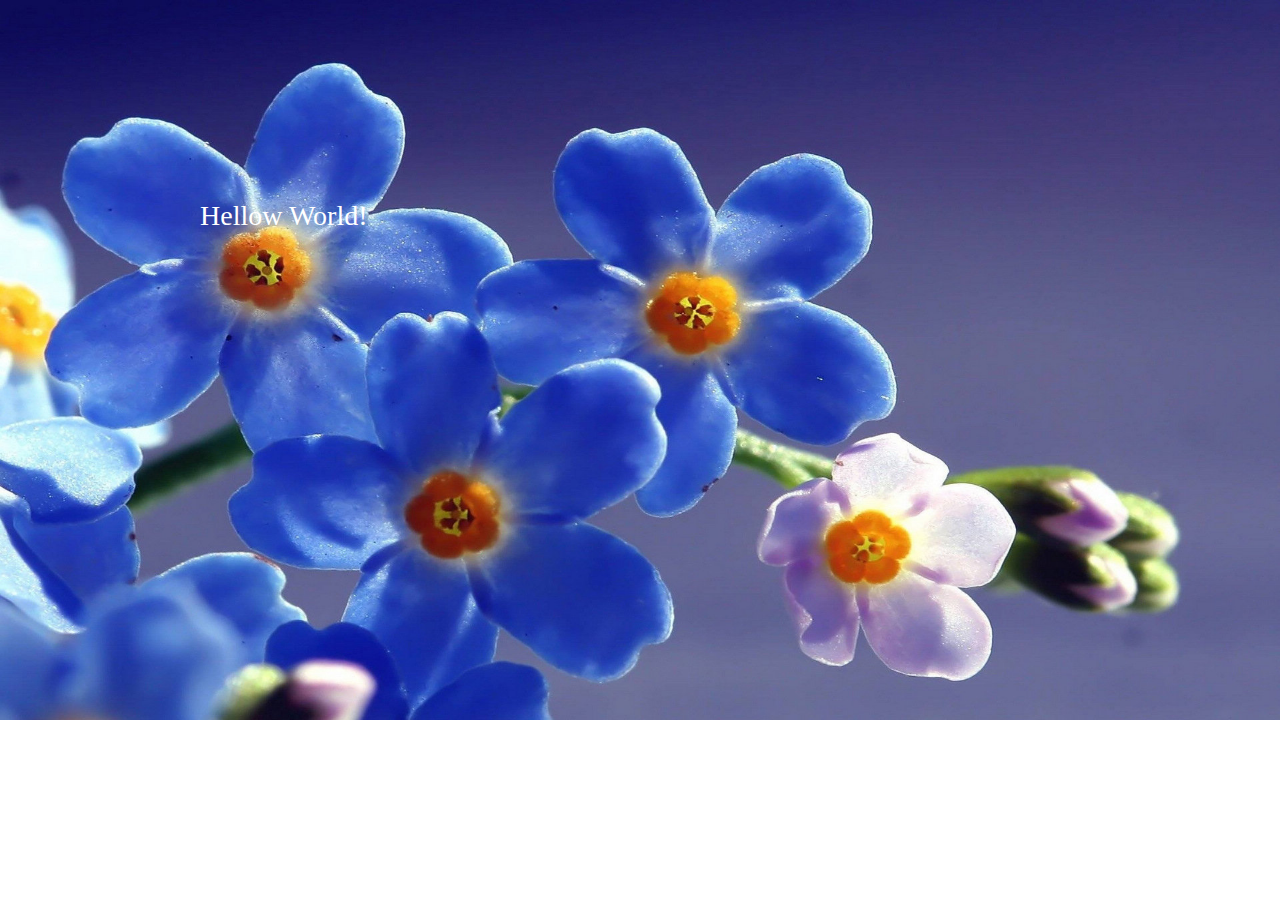
<file: index.html>
<!DOCTYPE html>
<html xmlns="http://www.w3.org/1999/xhtml">
<head>
    <meta http-equiv="Content-Type" content="text/html; charset=utf-8" />
    <meta name="viewport" content="user-scalable=no, width=1000">
    <title>3D Demo</title>


    <link href="resource/css/index.css" rel="stylesheet" type="text/css" />
    <script src="resource/js/jquery-1.7.2.min.js"></script>

</head>
<body>
<div id="container">
    <div id="demo">
    </div>
    <h1>Hellow World!</h1>
</div>
<script>
    var height = $("#demo").height() / 2;
    var width = $("#demo").width() / 2;
    $("#container").mousemove(function(e){
        var x = e.clientX;
        var y = e.clientY;
        console.log(x, y);
        var ydeg = (((x - width) / width) * 10);
        var xdeg = (((height - y) / height) * 10);
        $("#demo").css('-webkit-transform', 'rotateX(' + xdeg + 'deg) rotateY(' + ydeg + 'deg)');
        $("h1").css('-webkit-transform', 'rotateX(' + xdeg + 'deg) rotateY(' + ydeg + 'deg)');
    });
</script>
</body>
</html>
</file>
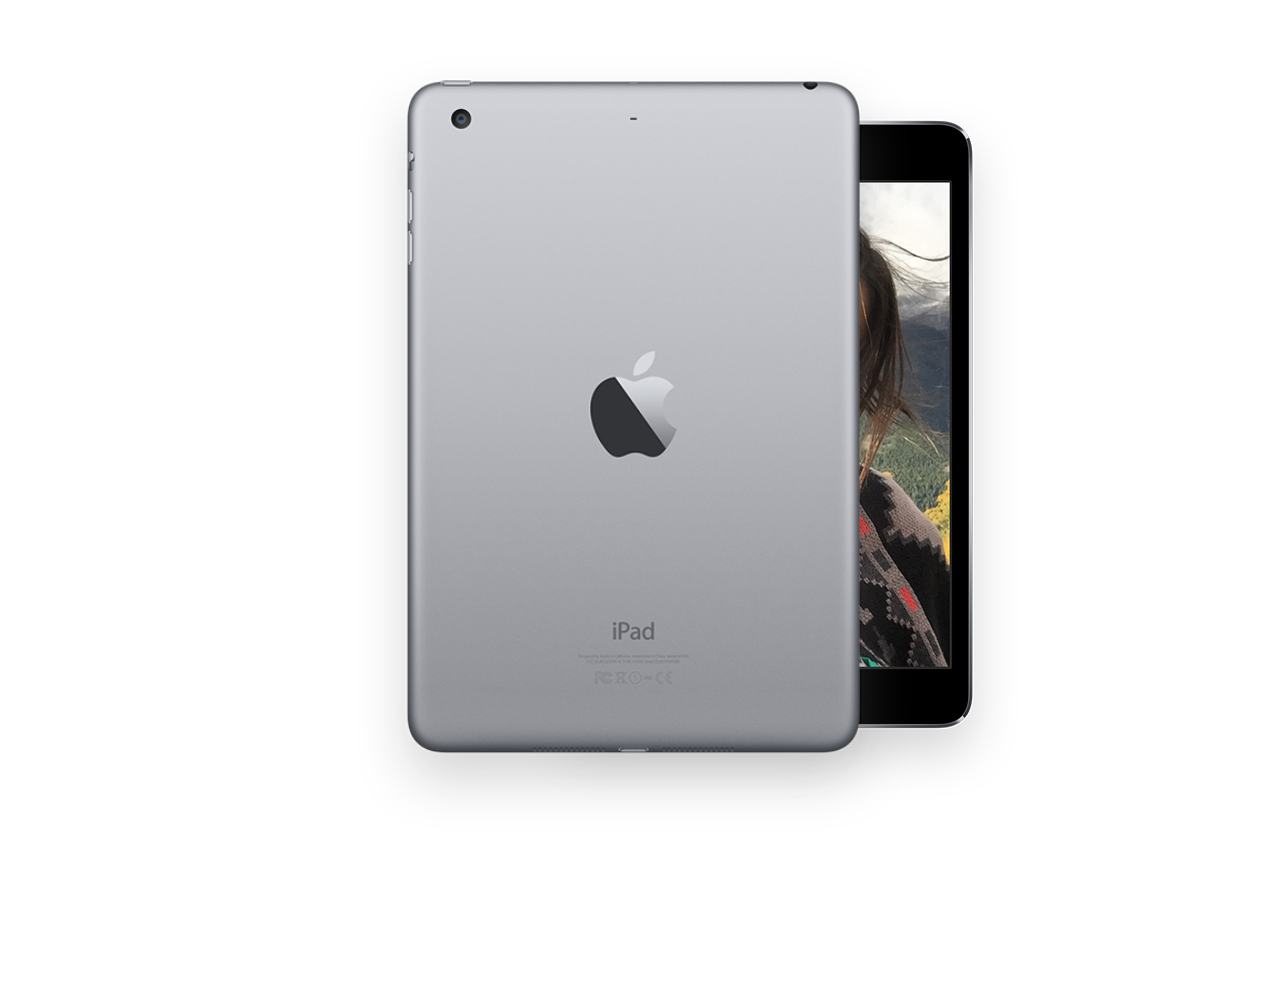
<file: ipad-demo.html>
<!DOCTYPE html>
<html xmlns="http://www.w3.org/1999/xhtml">
<head>
    <meta http-equiv="Content-Type" content="text/html; charset=utf-8" />
    <meta name="viewport" content="user-scalable=no, width=1000">
    <title>3D Demo</title>


    <link href="resource/css/index.css" rel="stylesheet" type="text/css" />
    <script src="resource/js/jquery-1.7.2.min.js"></script>

</head>
<body class="c" style="height: 1000px;">
<div class="d1"></div>
<div class="d2"></div>
<script>
    var height = $("body").height() / 2;
    var width = $("body").width() / 2;
    console.log(width);
    $("body").mousemove(function(e){
        var x = e.clientX;
        var y = e.clientY;
        //console.log(x, y);
        var ydeg = (((x - width) / width) * 40);
        var xdeg = (((height - y) / height) * 40);
        //console.log(ydeg);
        $(".d1").css('-webkit-transform', 'rotateY(' + ydeg + 'deg)');
        $(".d2").css('-webkit-transform', 'rotateY(' + ydeg + 'deg) translateZ(-200px)');
    });
</script>
</body>
</html>
</file>
<file: resource/css/index.css>
body {
  margin: 0;
  padding: 0;
  font-size: 14px;
  font-family: "黑体", "Hiragino Sans GB" !important;
}
ul,
ol,
li {
  list-style: none;
  margin: 0;
  padding: 0;
}
p,
input,
button,
table,
tr,
th,
td,
thead,
tbody,
pre {
  padding: 0;
  margin: 0;
}
strong {
  font-weight: bold;
}
h1,
h2,
h3,
h4,
h5,
blockquote,
dl,
dt,
dd {
  margin: 0;
  padding: 0;
  font-weight: normal;
}
em,
cite,
i {
  font-style: normal;
}
img {
  border: none;
}
.abs {
  position: absolute;
}
.rel {
  position: relative;
}
.noborder {
  border: 0 none !important;
}
.pull-left {
  float: left;
}
.pull-right {
  float: right;
}
.clear {
  *zoom: 1;
}
.clear:after {
  content: '\20';
  display: block;
  height: 0;
  clear: both;
}
#container {
  -webkit-perspective: 1000;
  width: 1280px;
  height: 720px;
  position: absolute;
  background: rgba(100, 0, 0, 0.5);
}
#demo {
  width: 1280px;
  height: 720px;
  /*
  .ml(-100px);
  .mt(-60px);
  */
  background: url(../images/1.jpg);
  background-size: 100% 100%;
  -webkit-transform-style: preserve-3d;
  color: #fff;
  text-align: center;
  line-height: 500px;
}
h1 {
  -webkit-transform-style: preserve-3d;
  color: #fff;
  text-align: center;
  position: absolute;
  left: 200px;
  top: 200px;
}
body.c {
  -webkit-perspective: 1000;
  -webkit-perspective-origin: 50% 50%;
  -webkit-transform-style: preserve-3d;
}
.d1 {
  width: 500px;
  height: 699px;
  background: #f00;
  -webkit-transform-style: preserve-3d;
  -webkit-transform: rotateY(0deg);
  background: url(../images/a.png);
  position: absolute;
  left: 60%;
  top: 100px;
  margin-left: -250px;
}
.d2 {
  width: 500px;
  height: 699px;
  background: #0f0;
  -webkit-transform-style: preserve-3d;
  -webkit-transform: rotateY(0deg) translateZ(100px);
  position: absolute;
  left: 30%;
  top: 100px;
  background: url(../images/b.png);
}
</file>
